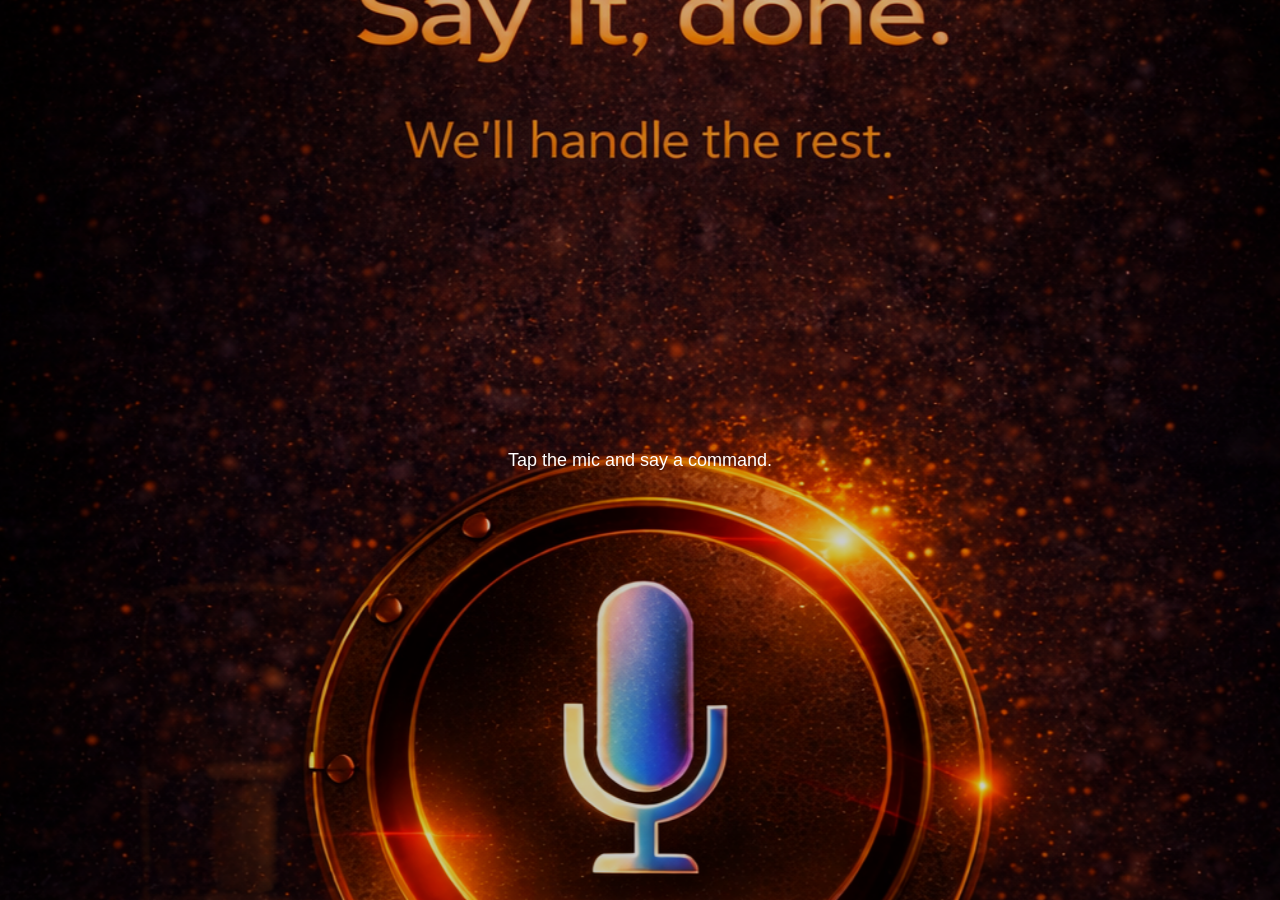
<file: index.html>
<!DOCTYPE html>
<html lang="en">
<head>
  <meta charset="UTF-8">
  <meta name="viewport" content="width=device-width, initial-scale=1.0">
  <title>MOTO</title>
  <link rel="stylesheet" href="style.css">
</head>
<body>
  <div class="bg"></div>

  <div class="voice-ui">
    <button
      class="tap-zone"
      id="tapZone"
      type="button"
      aria-label="Tap to speak"
    ></button>

    <div class="output" id="output">
      Tap the mic and say a command.
    </div>
  </div>

  <script src="script.js"></script>
</body>
</html>
</file>
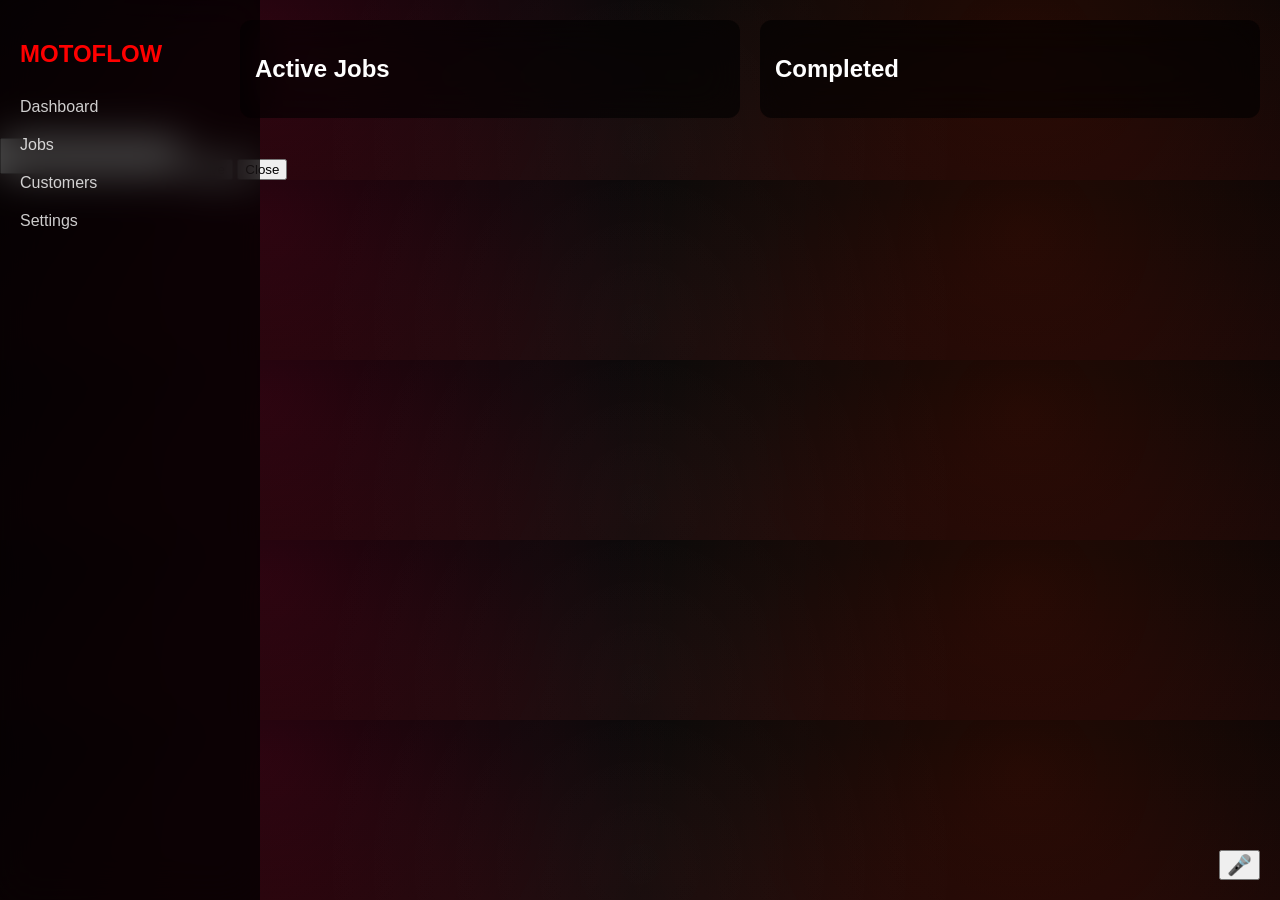
<file: dashboard.html>
<!DOCTYPE html>
<html lang="en">
<head>
  <meta charset="UTF-8">
  <title>MotoFlow Dashboard</title>
  <link rel="stylesheet" href="dashboard.css">
</head>
<body class="motoflow">

  <!-- SIDEBAR -->
  <div class="sidebar">
    <h2>MOTOFLOW</h2>
    <ul>
      <li>Dashboard</li>
      <li>Jobs</li>
      <li>Customers</li>
      <li>Settings</li>
    </ul>
  </div>

  <!-- MAIN -->
  <div class="main">

    <div class="grid">

      <!-- JOB LIST -->
      <div class="card">
        <h2>Active Jobs</h2>
        <div id="jobList"></div>
      </div>

      <!-- COMPLETED -->
      <div class="card">
        <h2>Completed</h2>
        <div id="completedJobList"></div>
      </div>

    </div>

  </div>

  <!-- JOB PANEL -->
  <div id="jobPanel" class="hidden">
    <textarea id="jobDesc"></textarea>
    <button id="saveJob">Save</button>
    <button id="closePanel">Close</button>
  </div>

  <button id="dashboardMic">🎤</button>

  <script src="dashboard.js"></script>
</body>
</html>
</file>
<file: style.css>
* {
  box-sizing: border-box;
  margin: 0;
  padding: 0;
}

body {
  width: 100%;
  height: 100vh;
  overflow: hidden;
  font-family: Arial, sans-serif;
  position: relative;
}

/* YOUR BG IMAGE */
.bg {
  position: fixed;
  inset: 0;
  background: url('assets/bgnew.png') center center / cover no-repeat;
  filter: brightness(0.80) saturate(1.15);
  transform: scale(1.02);
}

/* UI CENTER */
.voice-ui {
  position: relative;
  z-index: 2;
  width: 100%;
  height: 100vh;
  display: flex;
  flex-direction: column;
  justify-content: center;
  align-items: center;
}

/* TAP ZONE */
.tap-zone {
  position: absolute;
  width: 120px;
  height: 120px;

  /* POSITION THIS (we fix below) */
  top: 60%;
  left: 50%;
  transform: translate(-50%, -50%);

  background: transparent;
  border: none;
  outline: none;
  box-shadow: none;
  cursor: pointer;
}

/* REMOVE ALL VISUAL STATES */
.tap-zone:active,
.tap-zone:focus,
.tap-zone:focus-visible {
  outline: none;
  background: transparent;
  box-shadow: none;
}

/* Optional: subtle feedback when listening */
.tap-zone.listening {
  /* leave empty OR very subtle glow if you want later */
}

.tap-zone:active {
  transform: scale(0.95);
}

/* OUTPUT TEXT */
.output {
  margin-top: 20px;
  font-size: 18px;
  color: #fff;
  text-align: center;
  max-width: 320px;
}

@keyframes pulse {
  0% { transform: scale(1); }
  50% { transform: scale(1.05); }
  100% { transform: scale(1); }
}
</file>
<file: dashboard.css>
body.motoflow {
  margin: 0;
  font-family: Arial;
  color: white;

  background:
    radial-gradient(circle at 20% 20%, rgba(255, 0, 80, 0.15), transparent 40%),
    radial-gradient(circle at 80% 30%, rgba(255, 50, 0, 0.12), transparent 40%),
    radial-gradient(circle at 50% 80%, rgba(255, 255, 255, 0.03), transparent 50%),
    linear-gradient(180deg, #050505 0%, #140707 100%);
}

/* Layout */
.sidebar {
  width: 220px;
  height: 100vh;
  position: fixed;
  background: rgba(0,0,0,0.7);
  backdrop-filter: blur(20px);
  padding: 20px;
}

.sidebar h2 {
  color: red;
}

.sidebar ul {
  list-style: none;
  padding: 0;
}

.sidebar li {
  padding: 10px 0;
  opacity: 0.8;
}

.main {
  margin-left: 220px;
  padding: 20px;
}

.topbar {
  margin-bottom: 20px;
}

/* Grid */
.grid {
  display: grid;
  grid-template-columns: 1fr 1fr;
  gap: 20px;
}

/* Cards */
.card {
  background: rgba(0,0,0,0.6);
  backdrop-filter: blur(20px);
  border-radius: 12px;
  padding: 15px;
}

/* Job cards */
.job-card {
  background: rgba(255,255,255,0.05);
  padding: 10px;
  margin-bottom: 10px;
  border-radius: 8px;
}

/* Mic */
#dashboardMic {
  position: fixed;
  bottom: 20px;
  right: 20px;
  font-size: 20px;
}
</file>
